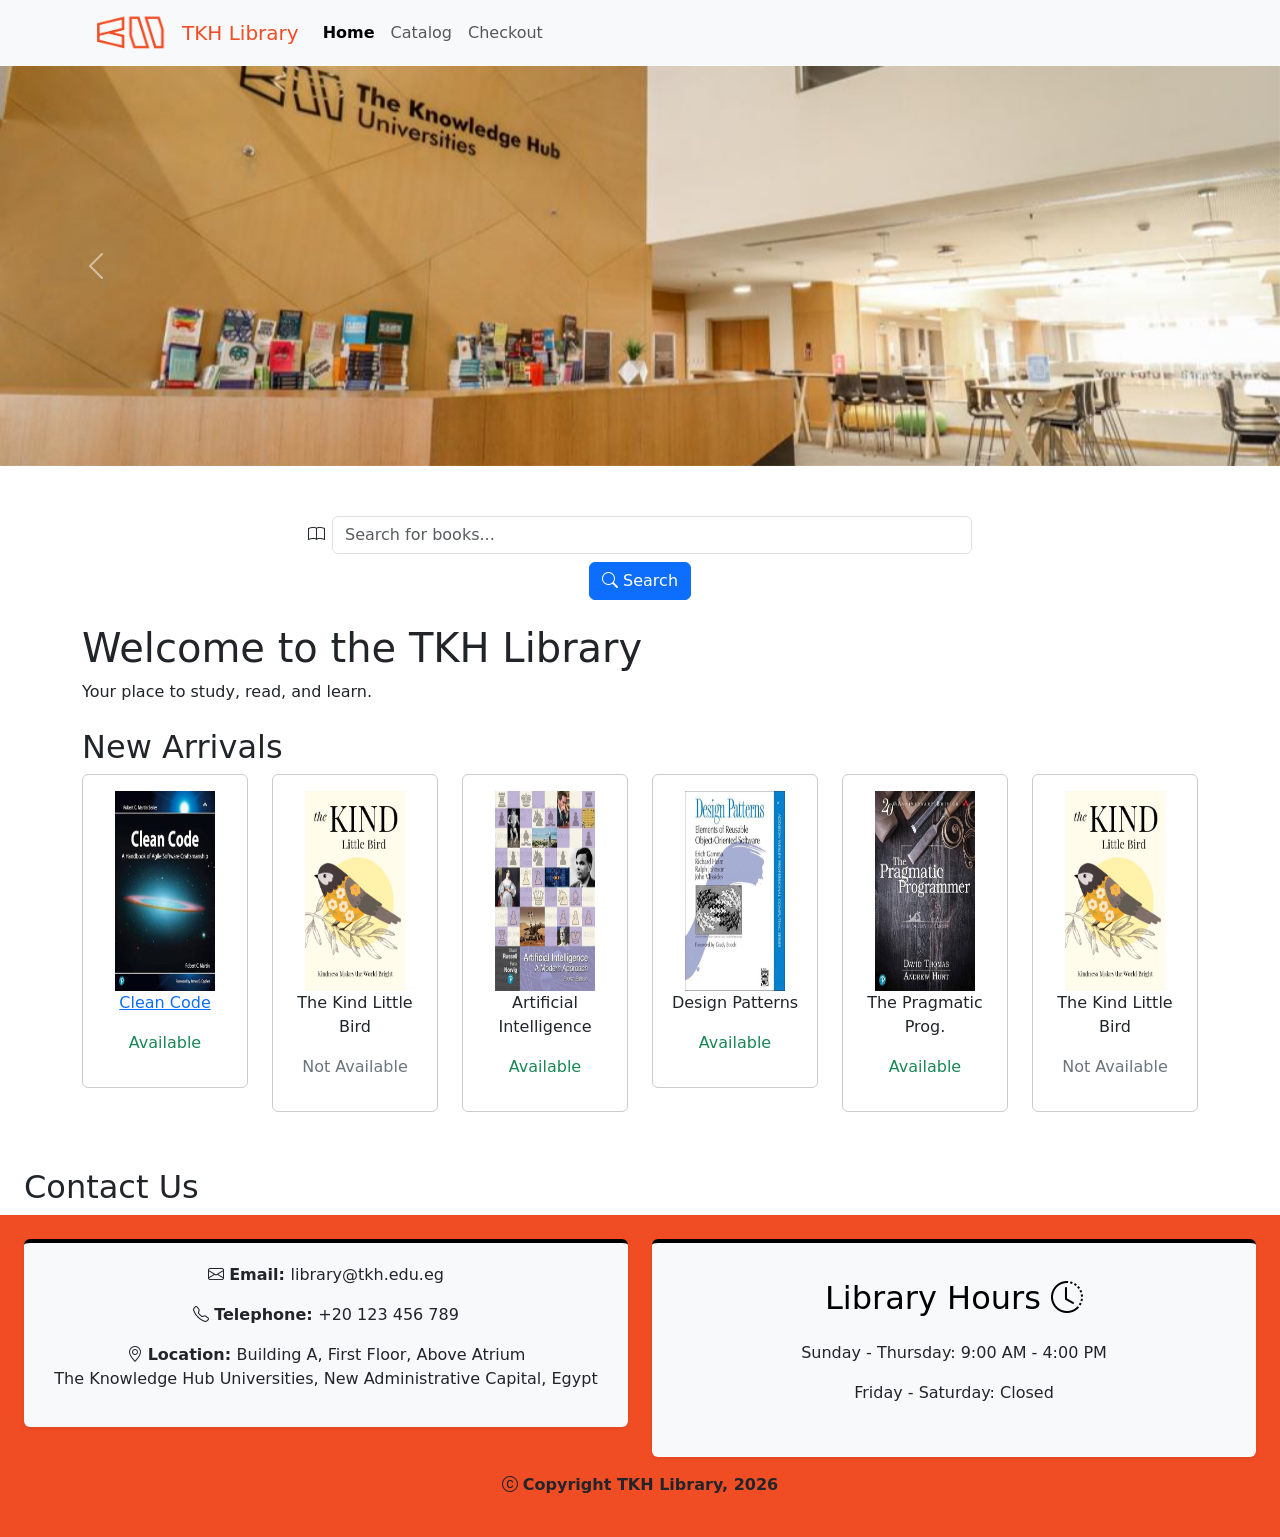
<file: index.html>
<!DOCTYPE html>
<html lang="en">
<head>
  <meta charset="UTF-8">
  <meta name="viewport" content="width=device-width, initial-scale=1.0">
  <title>Homepage - TKH Library</title>

  <!--Bootstrap link, icons link, and CSS style sheet link-->
  <link href="https://cdn.jsdelivr.net/npm/bootstrap@5.3.3/dist/css/bootstrap.min.css" rel="stylesheet">
  <link rel="stylesheet" href="https://cdn.jsdelivr.net/npm/bootstrap-icons/font/bootstrap-icons.css">
  <link rel="stylesheet" href="styles.css">
</head>
<body>

   <!--Navigation bar that collapses into icon-->
  <nav class="navbar navbar-expand-lg bg-light">

    <div class="container">
        <img src="logo.webp" alt="logo" width="100" height="50">
      <a class="navbar-brand text-#f14d24"  id="title">TKH Library</a>

      <button class="navbar-toggler" type="button"
            data-bs-toggle="collapse" data-bs-target="#marketNav"
            aria-controls="marketNav" aria-expanded="false" aria-label="Toggle navigation">

        <span class="navbar-toggler-icon"></span>
      </button>


      <div class="collapse navbar-collapse" id="marketNav">
          <ul class="navbar-nav me-auto">
            <li class="nav-item"><a class="nav-link active" href="index.html" aria-current="page"><b>Home</b></a></li>
            <li class="nav-item"><a class="nav-link" href="catalog.html">Catalog</a></li>
            <li class="nav-item"><a class="nav-link" href="checkout form.html">Checkout</a></li>
          </ul>
        </div>
    </div>
  </nav>







  <!--Carousel images-->
  <div id="carouselExampleAutoplaying" class="carousel slide custom-carousel" data-bs-ride="carousel">
  <div class="carousel-inner">

    <div class="carousel-item">
      <img src="WhatsApp Image 2023-09-17 at 21.04.27.jpeg" class="d-block w-100" alt="Library photo 0">
    </div>

    <div class="carousel-item active">
      <img src="WhatsApp Image 2023-09-09 at 15.03.35 (2).jpeg" class="d-block w-100" alt="Library photo 1">
    </div>

    <div class="carousel-item">
      <img src="WhatsApp Image 2023-09-09 at 15.03.35 (3).jpeg" class="d-block w-100" alt="Library photo 2">
    </div>

    <div class="carousel-item">
      <img src="WhatsApp Image 2023-09-09 at 15.03.36 (1).jpeg" class="d-block w-100" alt="Library photo 3">
    </div>

    <div class="carousel-item">
      <img src="WhatsApp Image 2023-09-09 at 15.03.36 (2).jpeg" class="d-block w-100" alt="Library photo 4">
    </div>

    <div class="carousel-item">
      <img src="WhatsApp Image 2023-09-09 at 15.03.36 (3).jpeg" class="d-block w-100" alt="Library photo 5">
    </div>

    <div class="carousel-item">
      <img src="WhatsApp Image 2023-09-09 at 15.03.37.jpeg" class="d-block w-100" alt="Library photo 6">
    </div>

    
  </div>

  <button class="carousel-control-prev" type="button" data-bs-target="#carouselExampleAutoplaying" data-bs-slide="prev">
    <span class="carousel-control-prev-icon" aria-hidden="true"></span>
    <span class="visually-hidden">Previous</span>
  </button>
  <button class="carousel-control-next" type="button" data-bs-target="#carouselExampleAutoplaying" data-bs-slide="next">
    <span class="carousel-control-next-icon" aria-hidden="true"></span>
    <span class="visually-hidden">Next</span>
  </button>
</div>







<!--Search Bar--> 

<div class="text-center" style="margin-top: 50px;">
  <div class="d-flex justify-content-center align-items-center">
    <i class="bi bi-book me-2"></i>
    <input type="text" class="form-control w-50" placeholder="Search for books..." id="searchInput">
  </div>
  <button class="btn btn-primary mt-2"><i class="bi bi-search"></i> Search</button>
</div>


  <!--Welcome part-->
  <main class="container my-4"> 
    <div class="mb-4">  
      <h1>Welcome to the TKH Library</h1>
      <p>Your place to study, read, and learn.</p>
    </div>




    
    <!--New Arrivals-->
      <h2 class="mb-2">New Arrivals</h2>
      <section class="row mb-5">

        <div class="col-6 col-md-3 col-lg-2">
        <div class="card p-3 mb-2">
            <img src="clean code.jpg" height="200" width="100" class="mx-auto">
            <p><a href="detailed-view.html">Clean Code</a></p>
            <p class="text-success">Available</p>
        </div>
    </div>

        <div class="col-6 col-md-3 col-lg-2">
          <div class="card p-3 mb-2">
            <img src="book1.webp" height="200" width="100">
            <p>The Kind Little Bird</p>
            <p class="text-secondary">Not Available</p>
          </div>
        </div>

       <div class="col-6 col-md-3 col-lg-2">
        <div class="card p-3 mb-2">
            <img src="Artificial Intelligence.jpg" height="200" width="100" class="mx-auto">
            <p>Artificial Intelligence</p>
            <p class="text-success">Available</p>
        </div>
    </div>

        <div class="col-6 col-md-3 col-lg-2">
          <div class="card p-3 mb-2">
            <img src="Design Patterns.jpg" height="200" width="100">
            <p>Design Patterns</p>
            <p class="text-success">Available</p>
          </div>
        </div>
 
        <div class="col-6 col-md-3 col-lg-2">
          <div class="card p-3 mb-2">
            <img src="The Pragmatic Prog..jpg" height="200" width="100">
            <p>The Pragmatic Prog.</p>
            <p class="text-success">Available</p>
          </div>
        </div>

                <div class="col-6 col-md-3 col-lg-2">
          <div class="card p-3 mb-2">
            <img src="book1.webp" height="200" width="100">
            <p>The Kind Little Bird</p>
            <p class="text-secondary">Not Available</p>
          </div>
        </div>

        </section>
        </div>

          </main>




      <!--Footer--> 
      
    <footer>
      <div class="col-md-6 mx-4">
                <h2>Contact Us</h2>
      </div>

      <div class="container-fluid p-4"id="footer">
        
        <div class="row">

          <div class="col-12 col-md-6 mb-4">
            <div class = "card shadow-sm border-0 border-top border-black border-4 bg-light">
              <p><i class="bi bi-envelope"></i> <b>Email: </b>library@tkh.edu.eg </p>
              <p><i class="bi bi-telephone"></i> <b>Telephone: </b>+20 123 456 789 </p>
              <p><i class="bi bi-geo-alt"></i> <b>Location: </b>Building A, First Floor, Above Atrium <br> The Knowledge Hub Universities, New Administrative Capital, Egypt</p>
            </div>
          </div>

        <div class ="col-12 col-md-6" id="library-hours">
        <div class="card shadow-sm border-0 border-top border-black border-4 bg-light">
          <div class="card-body">
            <h2 class="card-title text-center text-black mb-4">Library Hours 
              <i class="bi bi-clock-history"></i>
            </h2>
            <p class="text-center">Sunday - Thursday: 9:00 AM - 4:00 PM</p>
            <p class="text-center">Friday - Saturday: Closed</p>
          </div>
          </div>
        </div>

          </div>

          <div class="row mt-3 text-center">
            <p><i class="bi bi-c-circle"></i> <strong>Copyright TKH Library, 2026</strong></p>
          </div>

        </div>
      </footer>

    



  <!--Javascript link (for carousel)-->
  <script src="https://cdn.jsdelivr.net/npm/bootstrap@5.3.3/dist/js/bootstrap.bundle.min.js"></script>
</body>
</html>
</file>
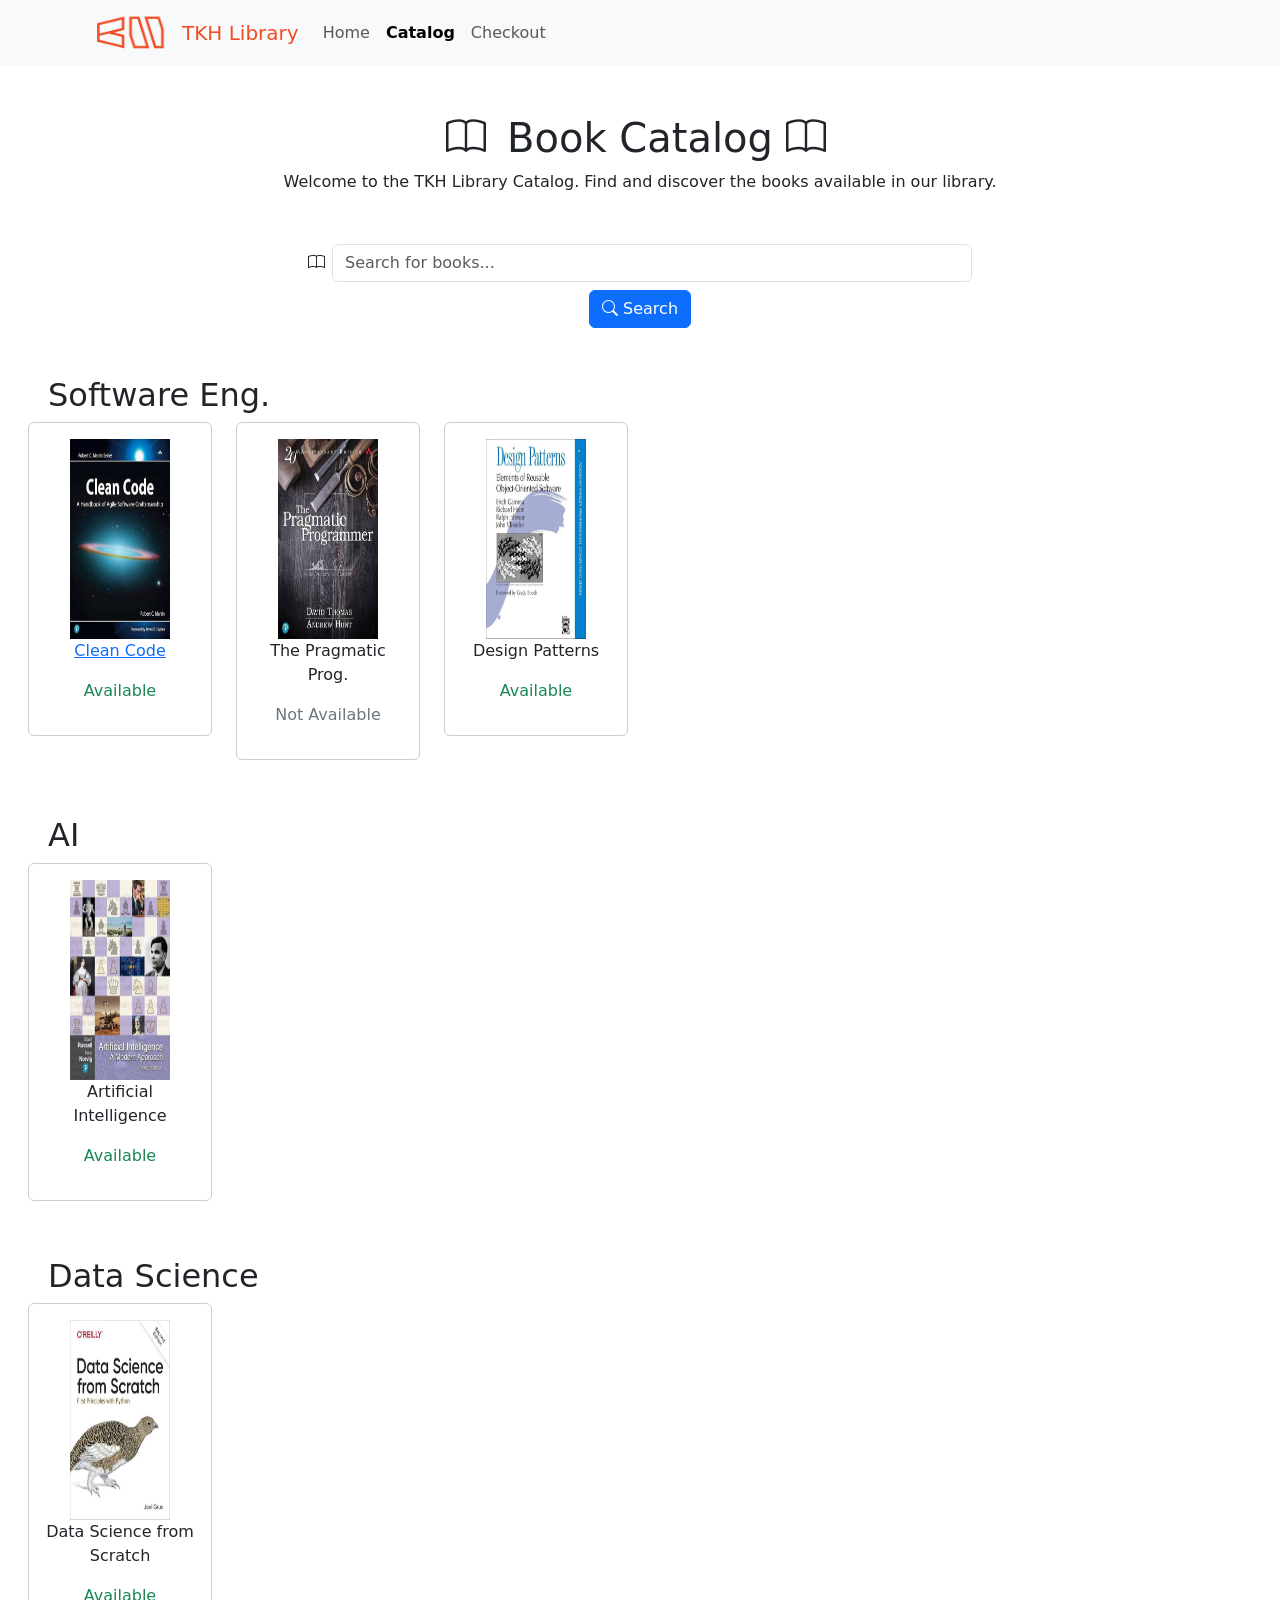
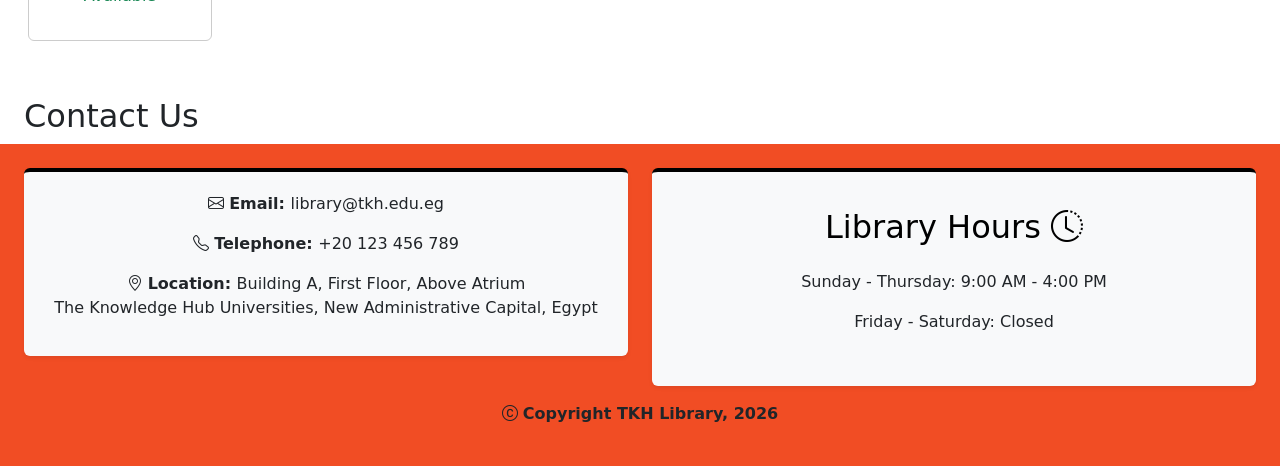
<file: catalog.html>
<!DOCTYPE html>
<html lang="en">
<head>
    <meta charset="UTF-8">
    <meta name="viewport" content="width=device-width, initial-scale=1.0">
    <title>Catalog</title>

    <!--Bootstrap link, icons link, and CSS style sheet link-->
      <link href="https://cdn.jsdelivr.net/npm/bootstrap@5.3.3/dist/css/bootstrap.min.css" rel="stylesheet">
  <link rel="stylesheet" href="https://cdn.jsdelivr.net/npm/bootstrap-icons/font/bootstrap-icons.css">
  <link rel="stylesheet" href="styles.css">

</head>
<body>

<!--Navigation bar that collapses into icon-->
    <nav class="navbar navbar-expand-lg bg-light"> 

    <div class="container">
        <img src="logo.webp" alt="logo" width="100" height="50">
      <a class="navbar-brand text-#f14d24"  id="title">TKH Library</a>

      <button class="navbar-toggler" type="button"
            data-bs-toggle="collapse" data-bs-target="#marketNav"
            aria-controls="marketNav" aria-expanded="false" aria-label="Toggle navigation">

        <span class="navbar-toggler-icon"></span>
      </button>


      <div class="collapse navbar-collapse" id="marketNav">
          <ul class="navbar-nav me-auto">
            <li class="nav-item"><a class="nav-link" href="index.html">Home</a></li>
            <li class="nav-item"><a class="nav-link active" href="catalog.html"><b>Catalog</b></a></li>
            <li class="nav-item"><a class="nav-link" href="checkout form.html" aria-current="page">Checkout</a></li>
          </ul>
        </div>
    </div>
  </nav>




<!-- Title for the catalog page -->

<div class="container my-5">

    <h1 class="text-center"><i class="bi bi-book me-2"></i> Book Catalog <i class="bi bi-book me-2"></i></h1>

    <p class="text-center">
        Welcome to the TKH Library Catalog. Find and discover the books available in our library.
    </p>
</div>

<!--Search Bar--> 

<div class="text-center mb-5" style="margin-top: 50px;">
  <div class="d-flex justify-content-center align-items-center">
    <i class="bi bi-book me-2"></i>
    <input type="text" class="form-control w-50" placeholder="Search for books..." id="searchInput">
  </div>
  <button class="btn btn-primary mt-2"><i class="bi bi-search"></i> Search</button>
</div>




  <!-- Book section for Software Engineering-->

<h2 class="mx-5">Software Eng.</h2>

<section class="row mb-5 mx-3">

    <div class="col-6 col-md-3 col-lg-2">
        <div class="card p-3 mb-2">
            <img src="clean code.jpg" height="200" width="100" class="mx-auto" alt="book cover">
            <p><a href="detailed-view.html">Clean Code</a></p>
            <p class="text-success">Available</p>
        </div>
    </div>

    <div class="col-6 col-md-3 col-lg-2">
        <div class="card p-3 mb-2">
            <img src="The Pragmatic Prog..jpg" height="200" width="100" class="mx-auto" alt="book cover">
            <p>The Pragmatic Prog.</p>
            <p class="text-secondary">Not Available</p>
        </div>
    </div>

    <div class="col-6 col-md-3 col-lg-2">
        <div class="card p-3 mb-2">
            <img src="Design Patterns.jpg" height="200" width="100" class="mx-auto" alt="book cover">
            <p>Design Patterns</p>
            <p class="text-success">Available</p>
        </div>

</section>
</div>




<!--Book section for Artificial Intelligence--->

<h2 class="mb-2 mx-5">AI</h2>

<section class="row mx-3 mb-5">

    <div class="col-6 col-md-3 col-lg-2">
        <div class="card p-3 mb-2">
            <img src="Artificial Intelligence.jpg" height="200" width="100" class="mx-auto" alt="book cover">
            <p>Artificial Intelligence</p>
            <p class="text-success">Available</p>
        </div>
    </div>

</section>
</div>



<!--Book section for Data Science-->

<h2 class="mb-2 mx-5">Data Science</h2>

<section class="row mb-5 mx-3">

    <div class="col-6 col-md-3 col-lg-2">
        <div class="card p-3 mb-2">
            <img src="Data Science from Scratch.jpg" height="200" width="100" class="mx-auto" alt="book cover">
            <p>Data Science from Scratch</p>
            <p class="text-success">Available</p>
        </div>
    </div>

    </section>
    </div>
  </main>





      
  
    <!--Footer--> 
      
    <footer>
      <div class="col-md-6 mx-4">
                <h2>Contact Us</h2>
      </div>

      <div class="container-fluid p-4"id="footer">
        
        <div class="row">

          <div class="col-12 col-md-6 mb-4">
            <div class = "card shadow-sm border-0 border-top border-black border-4 bg-light">
              <p><i class="bi bi-envelope"></i> <b>Email: </b>library@tkh.edu.eg </p>
              <p><i class="bi bi-telephone"></i> <b>Telephone: </b>+20 123 456 789 </p>
              <p><i class="bi bi-geo-alt"></i> <b>Location: </b>Building A, First Floor, Above Atrium <br> The Knowledge Hub Universities, New Administrative Capital, Egypt</p>
            </div>
          </div>

        <div class ="col-12 col-md-6" id="library-hours">
        <div class="card shadow-sm border-0 border-top border-black border-4 bg-light">
          <div class="card-body">
            <h2 class="card-title text-center text-black mb-4">Library Hours 
              <i class="bi bi-clock-history"></i>
            </h2>
            <p class="text-center">Sunday - Thursday: 9:00 AM - 4:00 PM</p>
            <p class="text-center">Friday - Saturday: Closed</p>
          </div>
          </div>
        </div>

          </div>

          <div class="row mt-3 text-center">
            <p><i class="bi bi-c-circle"></i> <strong>Copyright TKH Library, 2026</strong></p>
          </div>

        </div>
      </footer>

    
  <!--Javascript link-->
  <script src="https://cdn.jsdelivr.net/npm/bootstrap@5.3.3/dist/js/bootstrap.bundle.min.js"></script>
</body>
</html>
</file>
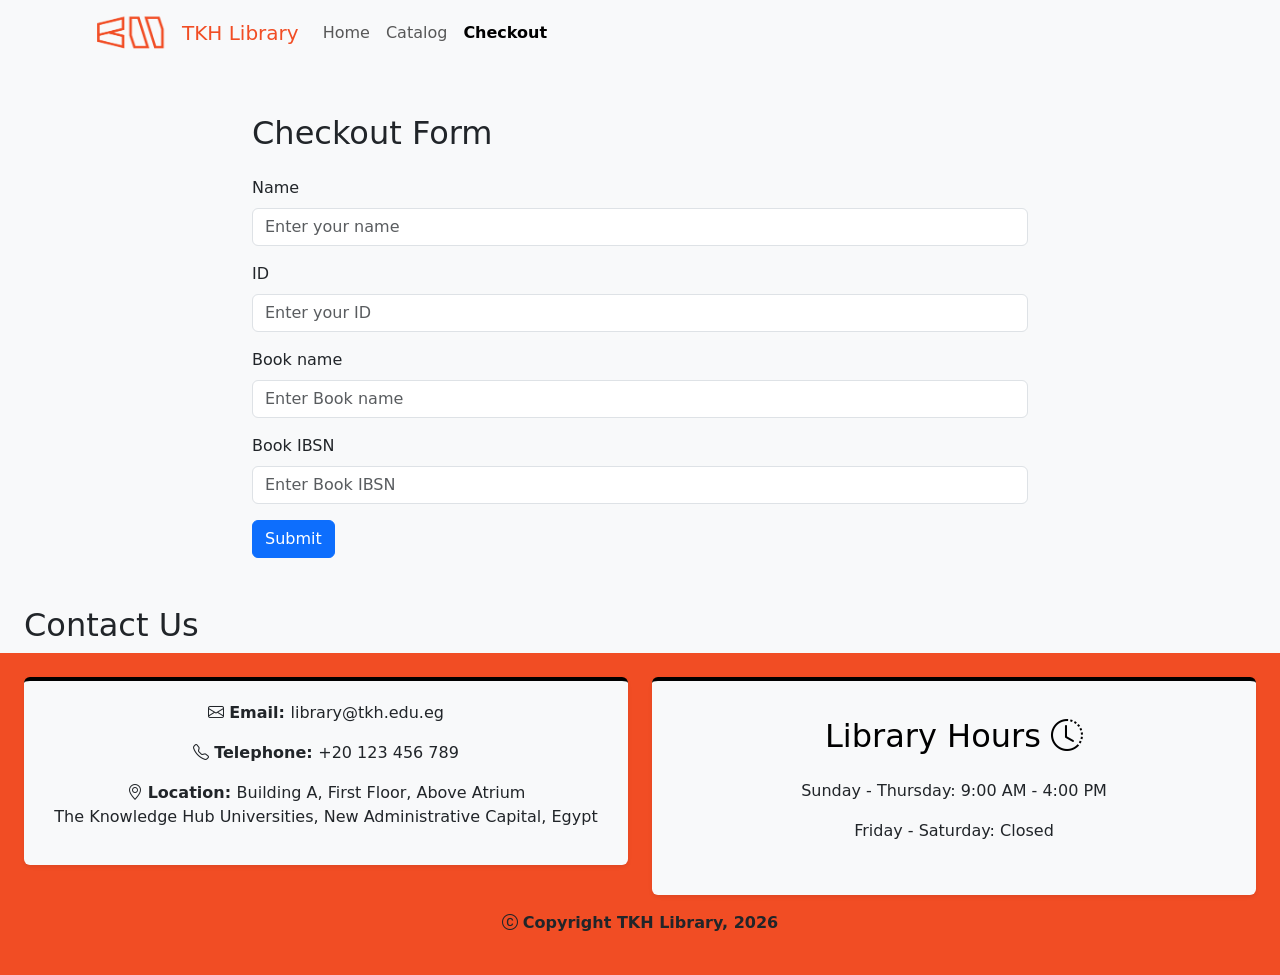
<file: checkout form.html>
<!DOCTYPE html>
<html lang="en">
<head>
    <meta charset="UTF-8">
    <meta name="viewport" content="width=device-width, initial-scale=1.0">
    <title>Checkout Form</title>

<!--Bootstrap link, icons link, and CSS style sheet link-->
    <link href="https://cdn.jsdelivr.net/npm/bootstrap@5.3.3/dist/css/bootstrap.min.css" rel="stylesheet">
    <link rel="stylesheet" href="https://cdn.jsdelivr.net/npm/bootstrap-icons/font/bootstrap-icons.css">
    <link rel="stylesheet" href="styles.css">

</head>
<body id="form-body">

    <!--Navigation bar that collapses into icon-->
    <nav class="navbar navbar-expand-lg bg-light"> 

    <div class="container">
        <img src="logo.webp" alt="logo" width="100" height="50">
      <a class="navbar-brand text-#f14d24"  id="title">TKH Library</a>

      <button class="navbar-toggler" type="button"
            data-bs-toggle="collapse" data-bs-target="#marketNav"
            aria-controls="marketNav" aria-expanded="false" aria-label="Toggle navigation">

        <span class="navbar-toggler-icon"></span>
      </button>


      <div class="collapse navbar-collapse" id="marketNav">
          <ul class="navbar-nav me-auto">
            <li class="nav-item"><a class="nav-link" href="index.html">Home</a></li>
            <li class="nav-item"><a class="nav-link" href="catalog.html">Catalog</a></li>
            <li class="nav-item"><a class="nav-link active" href="checkout form.html" aria-current="page"><b>Checkout</b></a></li>
          </ul>
        </div>
    </div>
    </nav>
          


    <!-- checkout form format -->
    <div class="container custom-container mt-5">
        <h2 class="mb-4">Checkout Form</h2> 
        <form>
            <div class="mb-3">        <!-- person's name -->
                <label for="name" class="form-label">Name</label>
                <input type="text" class="form-control" id="name" placeholder="Enter your name" required>
            </div>
            <div class="mb-3">    <!-- person's ID -->
                <label for="ID" class="form-label">ID</label>
                <input type="ID" class="form-control" id="ID" placeholder="Enter your ID" required>
            </div>
            <div class="mb-3">     <!-- Book name  -->
                <label for="Book name" class="form-label">Book name</label>
                <input type="Book name" class="form-control" id="address" placeholder="Enter Book name" required>
            </div>
            <div class="mb-3">     <!-- Book IBSN  -->
                <label for="city" class="form-label">Book IBSN</label>
                <input type="text" class="form-control" id="Book IBSN" placeholder="Enter Book IBSN" required>
            </div>
            <button type="submit" class="btn btn-primary mb-5">Submit</button>
        </form>
    </div>
</div>


   <!--Footer--> 
      
    <footer>
      <div class="col-md-6 mx-4">
                <h2>Contact Us</h2>
      </div>

      <div class="container-fluid p-4"id="footer">
        
        <div class="row">

          <div class="col-12 col-md-6 mb-4">
            <div class = "card shadow-sm border-0 border-top border-black border-4 bg-light">
              <p><i class="bi bi-envelope"></i> <b>Email: </b>library@tkh.edu.eg </p>
              <p><i class="bi bi-telephone"></i> <b>Telephone: </b>+20 123 456 789 </p>
              <p><i class="bi bi-geo-alt"></i> <b>Location: </b>Building A, First Floor, Above Atrium <br> The Knowledge Hub Universities, New Administrative Capital, Egypt</p>
            </div>
          </div>

        <div class ="col-12 col-md-6" id="library-hours">
        <div class="card shadow-sm border-0 border-top border-black border-4 bg-light">
          <div class="card-body">
            <h2 class="card-title text-center text-black mb-4">Library Hours 
              <i class="bi bi-clock-history"></i>
            </h2>
            <p class="text-center">Sunday - Thursday: 9:00 AM - 4:00 PM</p>
            <p class="text-center">Friday - Saturday: Closed</p>
          </div>
          </div>
        </div>

          </div>

          <div class="row mt-3 text-center">
            <p><i class="bi bi-c-circle"></i> <strong>Copyright TKH Library, 2026</strong></p>
          </div>

        </div>
      </footer>

    
  <!--Javascript link-->
  <script src="https://cdn.jsdelivr.net/npm/bootstrap@5.3.3/dist/js/bootstrap.bundle.min.js"></script>
    
</body>
</html>
</file>
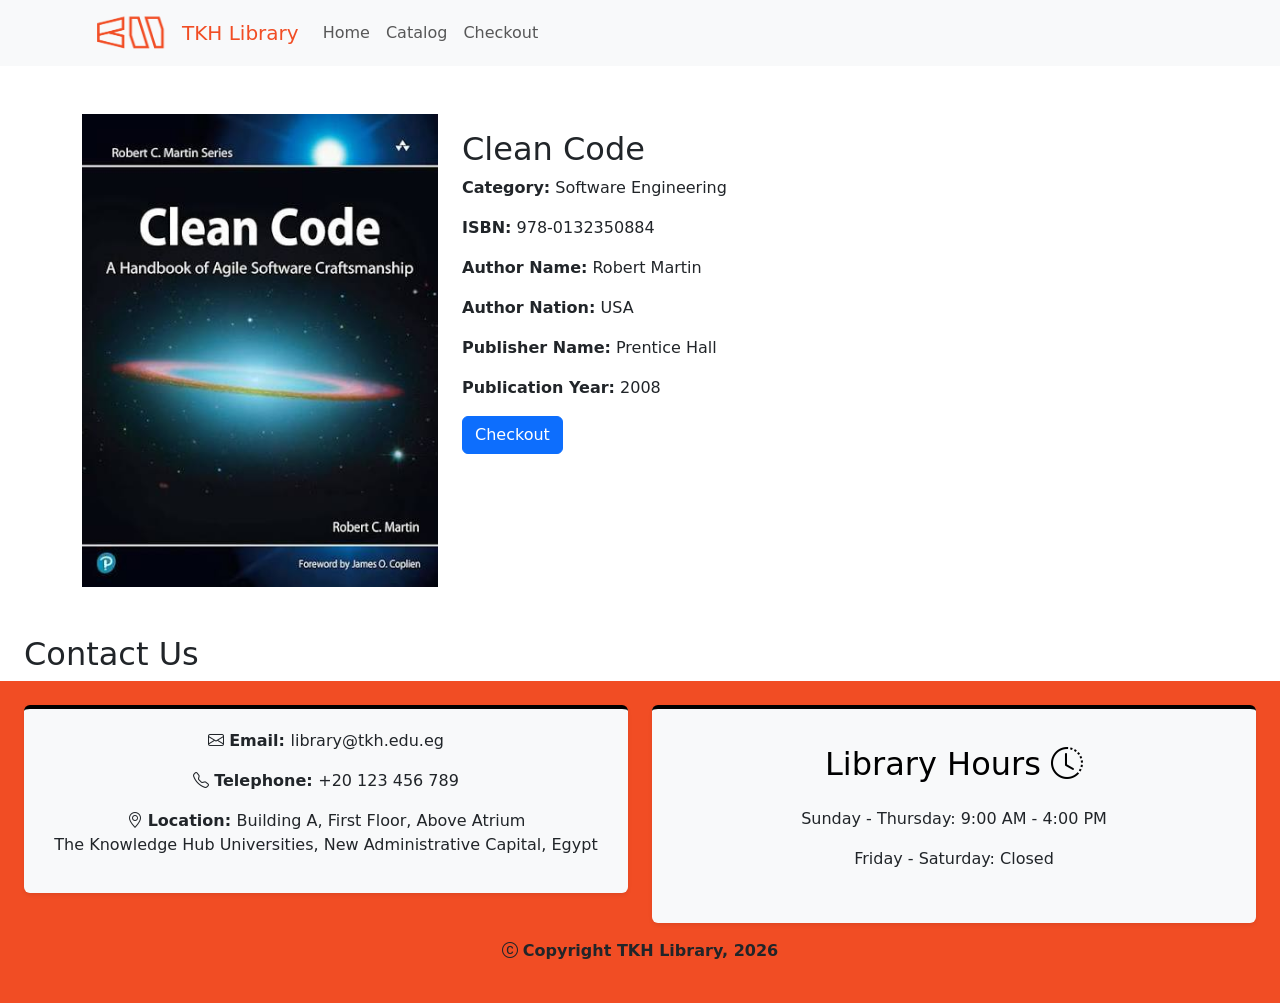
<file: detailed-view.html>
<!DOCTYPE html>
<html lang="en">
<head>
    <meta charset="UTF-8">
    <meta name="viewport" content="width=device-width, initial-scale=1.0">
    <title>Detailed View (book)</title>

        <!--Bootstrap link, icons link, and CSS style sheet link-->
      <link href="https://cdn.jsdelivr.net/npm/bootstrap@5.3.3/dist/css/bootstrap.min.css" rel="stylesheet">
  <link rel="stylesheet" href="https://cdn.jsdelivr.net/npm/bootstrap-icons/font/bootstrap-icons.css">
  <link rel="stylesheet" href="styles.css">

</head>
<body>

  <!--Navigation bar that collapses into icon-->
    <nav class="navbar navbar-expand-lg bg-light"> 

    <div class="container">
        <img src="logo.webp" alt="logo" width="100" height="50">
      <a class="navbar-brand text-#f14d24"  id="title">TKH Library</a>

      <button class="navbar-toggler" type="button"
            data-bs-toggle="collapse" data-bs-target="#marketNav"
            aria-controls="marketNav" aria-expanded="false" aria-label="Toggle navigation">

        <span class="navbar-toggler-icon"></span>
      </button>


      <div class="collapse navbar-collapse" id="marketNav">
          <ul class="navbar-nav me-auto">
            <li class="nav-item"><a class="nav-link" href="index.html">Home</a></li>
            <li class="nav-item"><a class="nav-link" href="catalog.html">Catalog</a></li>
            <li class="nav-item"><a class="nav-link" href="checkout form.html">Checkout</a></li>
          </ul>
        </div>
    </div>
  </nav>



  <!--Book Details-->

  <div class="container my-5">
    <div class="row">
      <div class="col-md-4">
        <img src="clean code.jpg" alt="Book Cover" class="img-fluid">
      </div>
      <div class="col-md-8">

        <h2 class="mt-3">Clean Code</h2>

        <p><strong>Category:</strong> Software Engineering</p>

        <p><strong>ISBN:</strong> 978-0132350884</p>

        <p><strong>Author Name:</strong> Robert Martin</p>

         <p><strong>Author Nation:</strong> USA</p>

        <p><strong>Publisher Name:</strong> Prentice Hall</p>

        <p><strong>Publication Year:</strong> 2008</p>

        <a href="checkout form.html" class="btn btn-primary">Checkout</a>
      </div>
    </div>
  </div>




 <!--Footer--> 
      
    <footer>
      <div class="col-md-6 mx-4">
                <h2>Contact Us</h2>
      </div>

      <div class="container-fluid p-4"id="footer">
        
        <div class="row">

          <div class="col-12 col-md-6 mb-4">
            <div class = "card shadow-sm border-0 border-top border-black border-4 bg-light">
              <p><i class="bi bi-envelope"></i> <b>Email: </b>library@tkh.edu.eg </p>
              <p><i class="bi bi-telephone"></i> <b>Telephone: </b>+20 123 456 789 </p>
              <p><i class="bi bi-geo-alt"></i> <b>Location: </b>Building A, First Floor, Above Atrium <br> The Knowledge Hub Universities, New Administrative Capital, Egypt</p>
            </div>
          </div>

        <div class ="col-12 col-md-6" id="library-hours">
        <div class="card shadow-sm border-0 border-top border-black border-4 bg-light">
          <div class="card-body">
            <h2 class="card-title text-center text-black mb-4">Library Hours 
              <i class="bi bi-clock-history"></i>
            </h2>
            <p class="text-center">Sunday - Thursday: 9:00 AM - 4:00 PM</p>
            <p class="text-center">Friday - Saturday: Closed</p>
          </div>
          </div>
        </div>

          </div>

          <div class="row mt-3 text-center">
            <p><i class="bi bi-c-circle"></i> <strong>Copyright TKH Library, 2026</strong></p>
          </div>

        </div>
      </footer>

    
  <!--Javascript link-->
  <script src="https://cdn.jsdelivr.net/npm/bootstrap@5.3.3/dist/js/bootstrap.bundle.min.js"></script>
     
</body>
</html>
</file>
<file: styles.css>
#title {
  color: #f14d24;
}

.custom-carousel .carousel-item {
    height: 400px;
}


.custom-carousel .carousel-item img {
    height: 100%;
    object-fit: cover;
    object-position: center;
}

#footer {
    background-color: #f14d24;
}

.card {
  display: flex;
  flex-direction: column;
  align-items: center;    /* Centers items horizontally */
  justify-content: center; /* Centers items vertically */
  text-align: center;     /* Centers text content */
  padding: 20px;
  border: 1px solid #ccc;
}

#form-body {
    background-color: #f8f9fa;
}
.custom-container {
    max-width: 800px;
}
</file>
